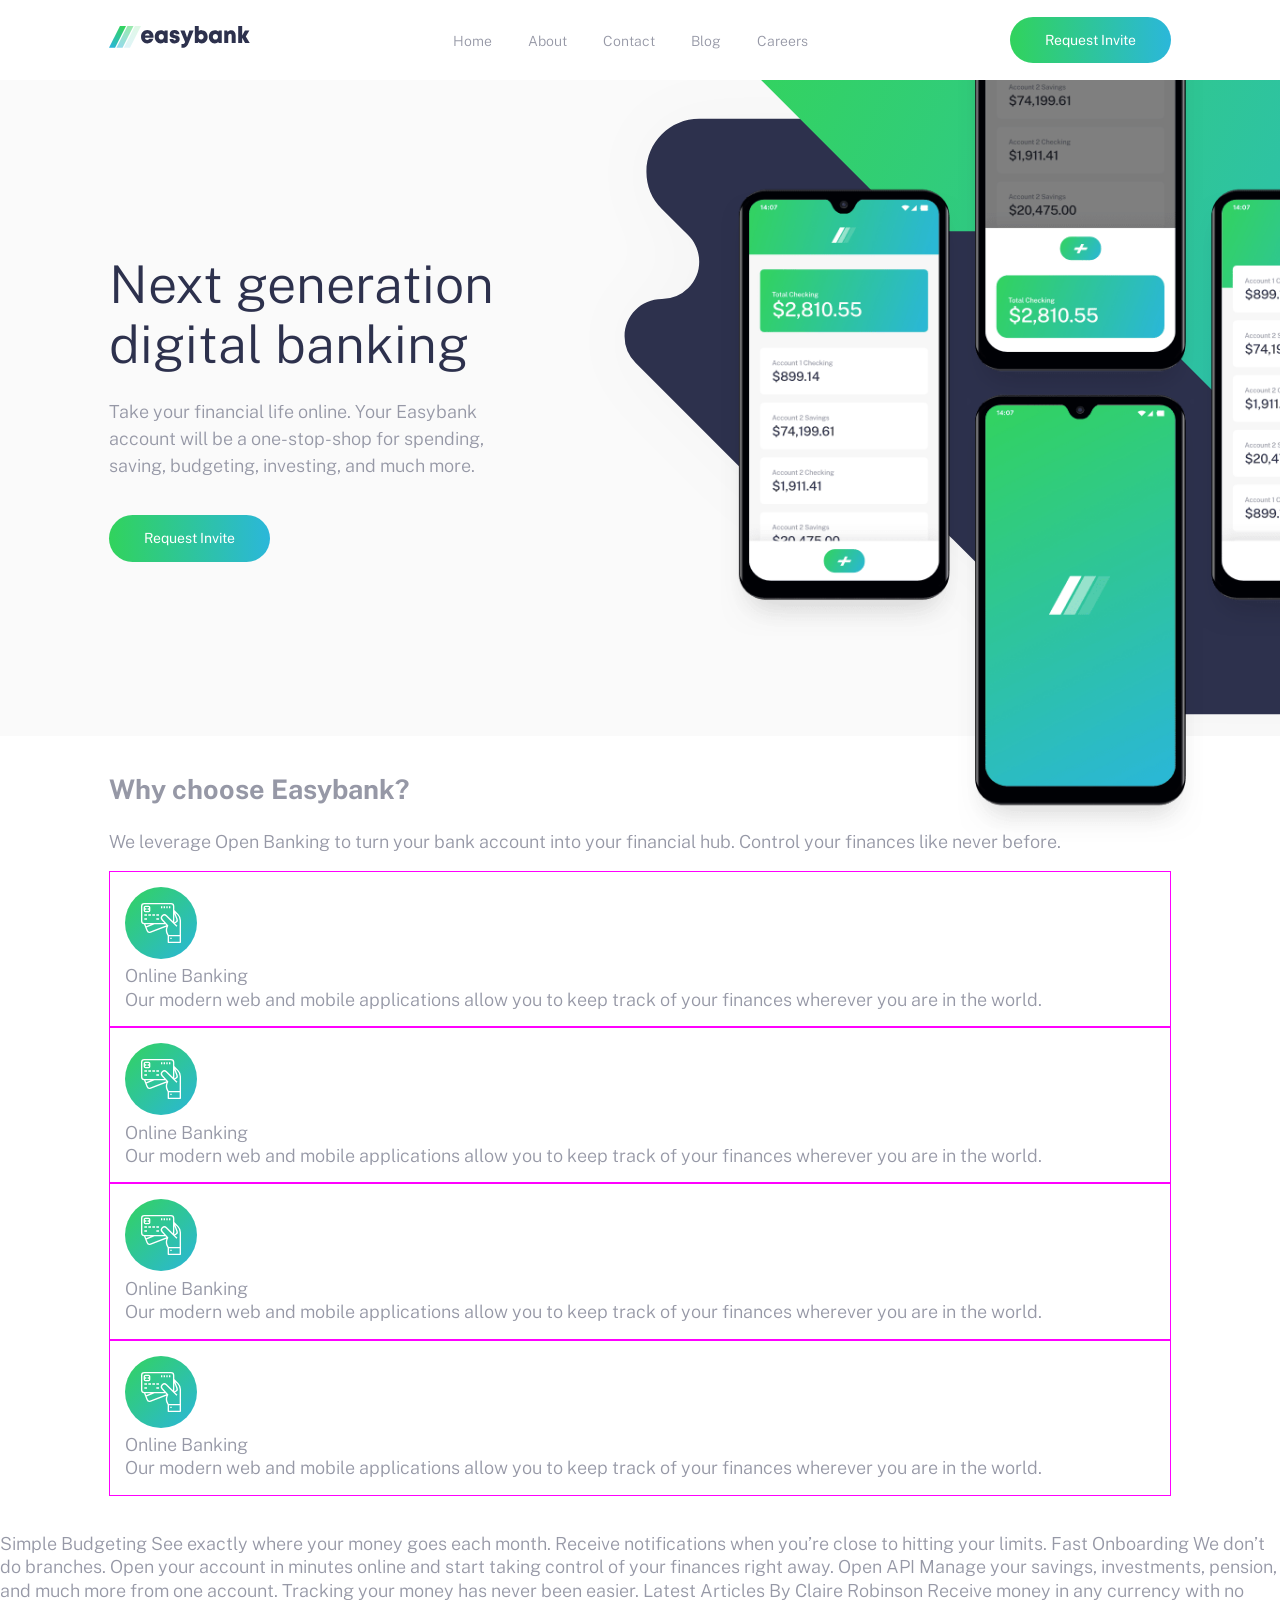
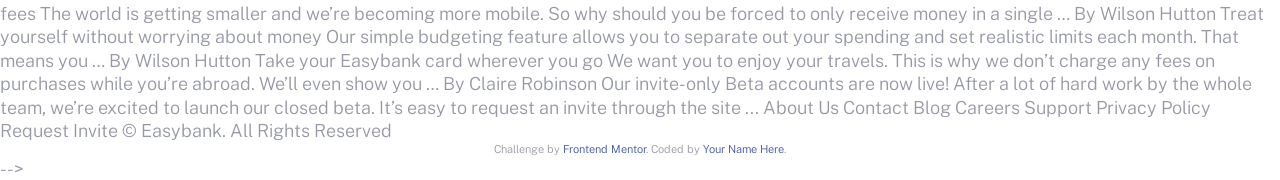
<file: index.html>
<!DOCTYPE html>
<html lang="en">
<head>
  <meta charset="UTF-8">
  <meta name="viewport" content="width=device-width, initial-scale=1.0"> <!-- displays site properly based on user's device -->

  <link rel="icon" type="image/png" sizes="32x32" href="./images/favicon-32x32.png">
  <link href="https://fonts.googleapis.com/css2?family=Public+Sans:wght@300;400&display=swap" rel="stylesheet">
  <link rel="stylesheet" href="./app/scss/style.css">
  <title>Frontend Mentor | Easybank landing page</title>

  <!-- Feel free to remove these styles or customise in your own stylesheet 👍 -->
  <style>
    .attribution { font-size: 11px; text-align: center; }
    .attribution a { color: hsl(228, 45%, 44%); }
  </style>
</head>
<body>

  <header class="header">
    <div class="overlay has-fade"></div>

    <nav class="container container--pall flex flex-jc-sb flex-ai-c">
      <a href="/" class="header__logo">
        <img src="images/logo.svg" alt="Easybank" />
      </a>

      <a id="btnHamburger" href="#" class="header__toggle hide-for-desktop">
        <span></span>
        <span></span>
        <span></span>
      </a>

      <div class="header__links hide-for-mobile">
        <a href="#">Home</a>
        <a href="#">About</a>
        <a href="#">Contact</a>
        <a href="#">Blog</a>
        <a href="#">Careers</a>   

      </div>

      <a href="#" class="button header__cta hide-for-mobile">Request Invite</a>
    </nav>

    <div class="header__menu has-fade">
      <a href="">Home</a>
      <a href="">About</a>
      <a href="">Contect</a>
      <a href="">Blog</a>
      <a href="">Careers</a>
    </div>
  </header>

  <section class="hero">
    <div class="container">
      <div class="hero__image"></div>
      <div class="hero__text container--pall">
        <h1>
          Next generation digital banking
        </h1>
        <p>
          Take your financial life online. Your Easybank account will be a one-stop-shop 
    for spending, saving, budgeting, investing, and much more.
        </p>
        <a href="#" class="button">Request Invite</a>
      </div>
    </div>
    
    </section> 

<section class="feature container container--pall">
  <h2>Why choose Easybank?</h2>
  <p>
    We leverage Open Banking to turn your bank account into your financial hub. Control 
  your finances like never before.
  </p>

  <div class="feature__grid">
    <div class="feature__item">
      <div class="feature__icon"><img src="/images/icon-online.svg"/></div>
        <div class="feature__title">
          Online Banking
        </div>
        <div class="feature__description">
          Our modern web and mobile applications allow you to keep track of your finances 
          wherever you are in the world.
        </div>      
    </div>
  </div>

  <div class="feature__grid">
    <div class="feature__item">
      <div class="feature__icon"><img src="/images/icon-online.svg"/></div>
        <div class="feature__title">
          Online Banking
        </div>
        <div class="feature__description">
          Our modern web and mobile applications allow you to keep track of your finances 
          wherever you are in the world.
        </div>      
    </div>
  </div>

  <div class="feature__grid">
    <div class="feature__item">
      <div class="feature__icon"><img src="/images/icon-online.svg"/></div>
        <div class="feature__title">
          Online Banking
        </div>
        <div class="feature__description">
          Our modern web and mobile applications allow you to keep track of your finances 
          wherever you are in the world.
        </div>      
    </div>
  </div>

  <div class="feature__grid">
    <div class="feature__item">
      <div class="feature__icon"><img src="/images/icon-online.svg"/></div>
        <div class="feature__title">
          Online Banking
        </div>
        <div class="feature__description">
          Our modern web and mobile applications allow you to keep track of your finances 
          wherever you are in the world.
        </div>      
    </div>
  </div>
</section>

  

  

  
  

  Simple Budgeting
  See exactly where your money goes each month. Receive notifications when you’re 
  close to hitting your limits.

  Fast Onboarding
  We don’t do branches. Open your account in minutes online and start taking control 
  of your finances right away.

  Open API
  Manage your savings, investments, pension, and much more from one account. Tracking 
  your money has never been easier.

  

  Latest Articles

  By Claire Robinson
  Receive money in any currency with no fees
  The world is getting smaller and we’re becoming more mobile. So why should you be 
  forced to only receive money in a single …

  By Wilson Hutton
  Treat yourself without worrying about money
  Our simple budgeting feature allows you to separate out your spending and set 
  realistic limits each month. That means you …

  By Wilson Hutton
  Take your Easybank card wherever you go
  We want you to enjoy your travels. This is why we don’t charge any fees on purchases 
  while you’re abroad. We’ll even show you …

  By Claire Robinson
  Our invite-only Beta accounts are now live!
  After a lot of hard work by the whole team, we’re excited to launch our closed beta. 
  It’s easy to request an invite through the site ...

  

  About Us
  Contact
  Blog
  Careers
  Support
  Privacy Policy

  Request Invite

  © Easybank. All Rights Reserved
  
  <div class="attribution">
    Challenge by <a href="https://www.frontendmentor.io?ref=challenge" target="_blank">Frontend Mentor</a>. 
    Coded by <a href="#">Your Name Here</a>.
  </div>

-->

  <script src="app/js/script.js"></script>
</body>
</html>
</file>
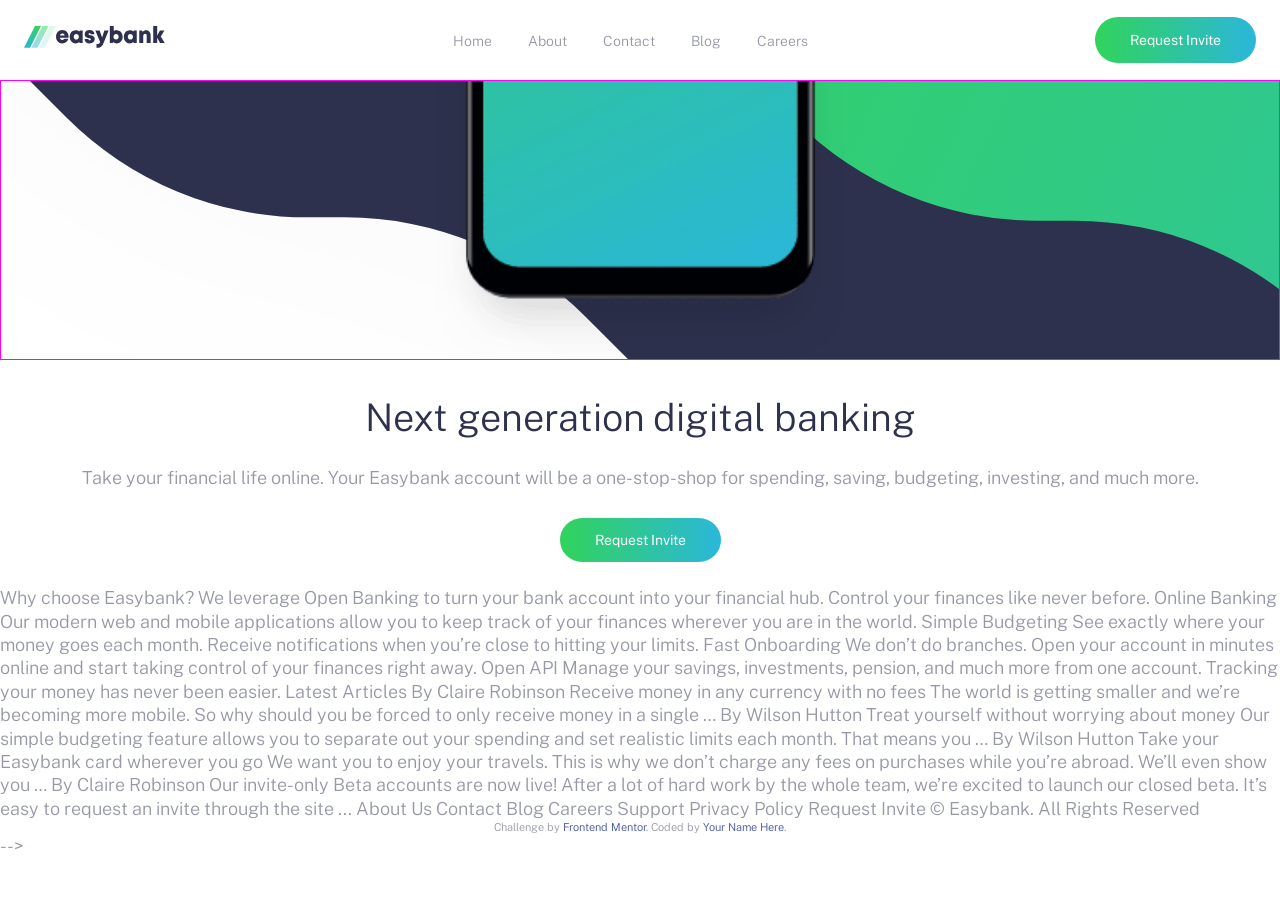
<file: ConnectWebsite/index.html>
<!DOCTYPE html>
<html lang="en">
<head>
  <meta charset="UTF-8">
  <meta name="viewport" content="width=device-width, initial-scale=1.0"> <!-- displays site properly based on user's device -->

  <link rel="icon" type="image/png" sizes="32x32" href="./images/favicon-32x32.png">
  <link href="https://fonts.googleapis.com/css2?family=Public+Sans:wght@300;400&display=swap" rel="stylesheet">
  <link rel="stylesheet" href="./app/scss/style.css">
  <title>Frontend Mentor | Easybank landing page</title>

  <!-- Feel free to remove these styles or customise in your own stylesheet 👍 -->
  <style>
    .attribution { font-size: 11px; text-align: center; }
    .attribution a { color: hsl(228, 45%, 44%); }
  </style>
</head>
<body>

  <header class="header">
    <div class="overlay has-fade"></div>

    <nav class="container flex flex-jc-sb flex-ai-c">
      <a href="/" class="header__logo">
        <img src="images/logo.svg" alt="Easybank" />
      </a>

      <a id="btnHamburger" href="#" class="header__toggle hide-for-desktop">
        <span></span>
        <span></span>
        <span></span>
      </a>

      <div class="header__links hide-for-mobile">
        <a href="#">Home</a>
        <a href="#">About</a>
        <a href="#">Contact</a>
        <a href="#">Blog</a>
        <a href="#">Careers</a>   

      </div>

      <a href="#" class="button header__cta hide-for-mobile">Request Invite</a>
    </nav>

    <div class="header__menu has-fade">
      <a href="">Home</a>
      <a href="">About</a>
      <a href="">Contect</a>
      <a href="">Blog</a>
      <a href="">Careers</a>
    </div>
  </header>

  <section class="hero">
    <div class="hero__image">

    </div>
    <div class="hero__text container">
      <h1>
        Next generation digital banking
      </h1>
      <p>
        Take your financial life online. Your Easybank account will be a one-stop-shop 
  for spending, saving, budgeting, investing, and much more.
      </p>
      <a href="#" class="button header__cta">Request Invite</a>
    </div>
    

  </section> 



  Why choose Easybank?

  We leverage Open Banking to turn your bank account into your financial hub. Control 
  your finances like never before.

  Online Banking
  Our modern web and mobile applications allow you to keep track of your finances 
  wherever you are in the world.

  Simple Budgeting
  See exactly where your money goes each month. Receive notifications when you’re 
  close to hitting your limits.

  Fast Onboarding
  We don’t do branches. Open your account in minutes online and start taking control 
  of your finances right away.

  Open API
  Manage your savings, investments, pension, and much more from one account. Tracking 
  your money has never been easier.

  

  Latest Articles

  By Claire Robinson
  Receive money in any currency with no fees
  The world is getting smaller and we’re becoming more mobile. So why should you be 
  forced to only receive money in a single …

  By Wilson Hutton
  Treat yourself without worrying about money
  Our simple budgeting feature allows you to separate out your spending and set 
  realistic limits each month. That means you …

  By Wilson Hutton
  Take your Easybank card wherever you go
  We want you to enjoy your travels. This is why we don’t charge any fees on purchases 
  while you’re abroad. We’ll even show you …

  By Claire Robinson
  Our invite-only Beta accounts are now live!
  After a lot of hard work by the whole team, we’re excited to launch our closed beta. 
  It’s easy to request an invite through the site ...

  

  About Us
  Contact
  Blog
  Careers
  Support
  Privacy Policy

  Request Invite

  © Easybank. All Rights Reserved
  
  <div class="attribution">
    Challenge by <a href="https://www.frontendmentor.io?ref=challenge" target="_blank">Frontend Mentor</a>. 
    Coded by <a href="#">Your Name Here</a>.
  </div>

-->

  <script src="app/js/script.js"></script>
</body>
</html>
</file>
<file: app/scss/style.css>
.has-fade {
  visibility: hidden;
}

@-webkit-keyframes fade-in {
  from {
    visibility: hidden;
    opacity: 0;
  }
  1% {
    visibility: visible;
    opacity: 0;
  }
  to {
    visibility: visible;
    opacity: 1;
  }
}

@keyframes fade-in {
  from {
    visibility: hidden;
    opacity: 0;
  }
  1% {
    visibility: visible;
    opacity: 0;
  }
  to {
    visibility: visible;
    opacity: 1;
  }
}

.fade-in {
  -webkit-animation: fade-in 200ms ease-in-out forwards;
          animation: fade-in 200ms ease-in-out forwards;
}

@-webkit-keyframes fade-out {
  from {
    visibility: visible;
    opacity: 1;
  }
  99% {
    visibility: visible;
    opacity: 0;
  }
  to {
    visibility: hidden;
    opacity: 0;
  }
}

@keyframes fade-out {
  from {
    visibility: visible;
    opacity: 1;
  }
  99% {
    visibility: visible;
    opacity: 0;
  }
  to {
    visibility: hidden;
    opacity: 0;
  }
}

.fade-out {
  -webkit-animation: fade-out 200ms ease-in-out forwards;
          animation: fade-out 200ms ease-in-out forwards;
}

html {
  font-size: 100%;
  -webkit-box-sizing: border-box;
          box-sizing: border-box;
}

*, *::before, *::after {
  -webkit-box-sizing: inherit;
          box-sizing: inherit;
}

body {
  margin: 0;
  padding: 0;
  font-family: 'Public Sans', sans-serif;
  font-size: 1.125rem;
  font-weight: 300;
  color: #9698a6;
  line-height: 1.3;
}

body.noscroll {
  overflow: hidden;
}

@media (min-width: 64em) {
  body {
    font-size: 1.125rem;
  }
}

h1, h2, h3 {
  margin-top: 0;
}

a, a:visited, a:hover {
  text-decoration: none;
}

.container {
  max-width: 69.375rem;
  margin: 0 auto;
}

.container--pall {
  padding-top: 2.25rem;
  padding-right: 1.5rem;
  padding-bottom: 2.25rem;
  padding-left: 1.5rem;
}

.container--py {
  padding-top: 2.25rem;
  padding-bottom: 2.25rem;
}

.container--px {
  padding-right: 1.5rem;
  padding-left: 1.5rem;
}

.container--pt {
  padding-top: 2.25rem;
}

.container--pr {
  padding-right: 1.5rem;
}

.container--pb {
  padding-bottom: 2.25rem;
}

.container--pl {
  padding-left: 1.5rem;
}

.flex {
  display: -webkit-box;
  display: -ms-flexbox;
  display: flex;
}

.flex-jc-sb {
  -webkit-box-pack: justify;
      -ms-flex-pack: justify;
          justify-content: space-between;
}

.flex-jc-c {
  -webkit-box-pack: center;
      -ms-flex-pack: center;
          justify-content: center;
}

.flex-ai-c {
  -webkit-box-align: center;
      -ms-flex-align: center;
          align-items: center;
}

button, .button {
  padding: 0.875rem 2.1875rem;
  background: -webkit-gradient(linear, left top, right top, from(#31d35c), to(#2bb7da));
  background: linear-gradient(to right, #31d35c, #2bb7da);
  border-radius: 50px;
  border: 0;
  cursor: pointer;
  color: white;
  font-weight: 400;
  font-size: 0.875rem;
  -webkit-transition: opacity 300ms ease-in-out;
  transition: opacity 300ms ease-in-out;
  display: inline-block;
}

@media (max-width: 63.9375em) {
  .hide-for-mobile {
    display: none;
  }
}

@media (min-width: 64em) {
  .hide-for-desktop {
    display: none;
  }
}

.header.open .header__toggle > span:first-child {
  -webkit-transform: rotate(45deg);
          transform: rotate(45deg);
}

.header.open .header__toggle > span:nth-child(2) {
  opacity: 0;
}

.header.open .header__toggle > span:last-child {
  -webkit-transform: rotate(-45deg);
          transform: rotate(-45deg);
}

.header .overlay {
  opacity: 0;
  position: fixed;
  top: 0px;
  right: 0px;
  bottom: 0px;
  left: 0px;
  background-image: -webkit-gradient(linear, left top, left bottom, from(#2d314d), to(transparent));
  background-image: linear-gradient(#2d314d, transparent);
}

.header nav {
  position: relative;
  background-color: white;
  padding-top: 1.0625rem;
  padding-bottom: 1.0625rem;
}

.header__logo img {
  width: 8.8125rem;
  height: 1.375rem;
}

.header__toggle span {
  display: block;
  width: 26px;
  height: 2px;
  background-color: #2d314d;
  -webkit-transition: all 300ms ease-in-out;
  transition: all 300ms ease-in-out;
  -webkit-transform-origin: 3px 1px;
          transform-origin: 3px 1px;
}

.header__toggle span:not(:last-child) {
  margin-bottom: 5px;
}

.header__menu {
  background: white;
  margin-top: 1.5rem;
  padding: 1.625rem;
  border-radius: 5px;
  position: absolute;
  width: calc(100% - 3rem);
  left: 50%;
  -webkit-transform: translateX(-50%);
          transform: translateX(-50%);
}

.header__menu a {
  display: block;
  color: #2d314d;
  padding: 0.625rem;
  text-align: center;
}

.header__links a {
  position: relative;
  font-size: 0.875rem;
  color: #9698a6;
  -webkit-transition: color 300ms ease-in-out;
  transition: color 300ms ease-in-out;
}

.header__links a:not(:last-child) {
  margin-right: 32px;
}

.header__links a::before {
  content: "";
  display: block;
  position: absolute;
  height: 5px;
  left: 0;
  right: 0;
  bottom: -30px;
  background: -webkit-gradient(linear, left top, right top, from(#31d35c), to(#2bb7da));
  background: linear-gradient(to right, #31d35c, #2bb7da);
  opacity: 0;
  -webkit-transition: opacity 300ms ease-in-out;
  transition: opacity 300ms ease-in-out;
}

.header__links a:hover {
  color: #2d314d;
}

.header__links a:hover::before {
  opacity: 1;
}

.hero {
  background-color: #fafafa;
}

@media (min-width: 64em) {
  .hero .container {
    display: -webkit-box;
    display: -ms-flexbox;
    display: flex;
    -webkit-box-align: center;
        -ms-flex-align: center;
            align-items: center;
  }
}

.hero__image {
  position: relative;
  background-image: url("/images/bg-intro-mobile.svg");
  background-size: cover;
  background-repeat: no-repeat;
  background-position: center center;
  min-height: 17.5rem;
}

@media (min-width: 40em) {
  .hero__image {
    min-height: 25rem;
  }
}

@media (min-width: 64em) {
  .hero__image {
    -webkit-box-flex: 3;
        -ms-flex: 3;
            flex: 3;
    -webkit-box-ordinal-group: 3;
        -ms-flex-order: 2;
            order: 2;
    height: 41rem;
    background-image: none;
  }
}

.hero__image::after {
  content: "";
  position: absolute;
  width: 100%;
  height: 100%;
  background-image: url("/images/image-mockups.png");
  background-size: 93%;
  background-repeat: no-repeat;
  background-position: center bottom;
}

@media (min-width: 40em) {
  .hero__image::after {
    background-size: 52%;
    background-position: center 60%;
  }
}

@media (min-width: 64em) {
  .hero__image::after {
    width: 120%;
    height: 122%;
    background-size: 94%;
    background-position: center 150%;
    left: 22%;
  }
}

.hero__image::before {
  content: "";
  position: absolute;
  width: 100%;
  height: 100%;
  background-image: url("/images/bg-intro-desktop.svg");
  background-size: 93%;
  background-repeat: no-repeat;
  background-position: center bottom;
}

@media (min-width: 64em) {
  .hero__image::before {
    width: 150%;
    background-size: 122%;
    background-position: 0% 83%;
  }
}

.hero__text {
  text-align: center;
}

@media (min-width: 64em) {
  .hero__text {
    -webkit-box-flex: 2;
        -ms-flex: 2;
            flex: 2;
    -webkit-box-ordinal-group: 2;
        -ms-flex-order: 1;
            order: 1;
    text-align: left;
  }
}

.hero__text h1 {
  font-weight: 300;
  font-size: 2.375rem;
  line-height: 1.15;
  color: #2d314d;
  margin-bottom: 1.5rem;
}

@media (min-width: 64em) {
  .hero__text h1 {
    font-size: 3.25rem;
  }
}

.hero__text p {
  line-height: 1.5;
  margin-bottom: 2.25rem;
}

@media (min-width: 64em) {
  .feature__grid {
    display: -webkit-box;
    display: -ms-flexbox;
    display: flex;
  }
}

.feature__item {
  border: 1px solid magenta;
  padding: 0.9375rem;
}

@media (min-width: 64em) {
  .feature__item {
    -webkit-box-flex: 1;
        -ms-flex: 1;
            flex: 1;
  }
}
/*# sourceMappingURL=style.css.map */
</file>
<file: ConnectWebsite/app/scss/style.css>
.has-fade {
  visibility: hidden;
}

@-webkit-keyframes fade-in {
  from {
    visibility: hidden;
    opacity: 0;
  }
  1% {
    visibility: visible;
    opacity: 0;
  }
  to {
    visibility: visible;
    opacity: 1;
  }
}

@keyframes fade-in {
  from {
    visibility: hidden;
    opacity: 0;
  }
  1% {
    visibility: visible;
    opacity: 0;
  }
  to {
    visibility: visible;
    opacity: 1;
  }
}

.fade-in {
  -webkit-animation: fade-in 200ms ease-in-out forwards;
          animation: fade-in 200ms ease-in-out forwards;
}

@-webkit-keyframes fade-out {
  from {
    visibility: visible;
    opacity: 1;
  }
  99% {
    visibility: visible;
    opacity: 0;
  }
  to {
    visibility: hidden;
    opacity: 0;
  }
}

@keyframes fade-out {
  from {
    visibility: visible;
    opacity: 1;
  }
  99% {
    visibility: visible;
    opacity: 0;
  }
  to {
    visibility: hidden;
    opacity: 0;
  }
}

.fade-out {
  -webkit-animation: fade-out 200ms ease-in-out forwards;
          animation: fade-out 200ms ease-in-out forwards;
}

html {
  font-size: 100%;
  -webkit-box-sizing: border-box;
          box-sizing: border-box;
}

*, *::before, *::after {
  -webkit-box-sizing: inherit;
          box-sizing: inherit;
}

body {
  margin: 0;
  padding: 0;
  font-family: 'Public Sans', sans-serif;
  font-size: 1.125rem;
  font-weight: 300;
  color: #9698a6;
  line-height: 1.3;
}

body.noscroll {
  overflow: hidden;
}

h1, h2, h3 {
  margin-top: 0;
}

a, a:visited, a:hover {
  text-decoration: none;
}

.container {
  padding-top: 2.25rem;
  padding-right: 1.5rem;
  padding-bottom: 2.25rem;
  padding-left: 1.5rem;
}

.flex {
  display: -webkit-box;
  display: -ms-flexbox;
  display: flex;
}

.flex-jc-sb {
  -webkit-box-pack: justify;
      -ms-flex-pack: justify;
          justify-content: space-between;
}

.flex-jc-c {
  -webkit-box-pack: center;
      -ms-flex-pack: center;
          justify-content: center;
}

.flex-ai-c {
  -webkit-box-align: center;
      -ms-flex-align: center;
          align-items: center;
}

button, .button {
  padding: 0.875rem 2.1875rem;
  background: -webkit-gradient(linear, left top, right top, from(#31d35c), to(#2bb7da));
  background: linear-gradient(to right, #31d35c, #2bb7da);
  border-radius: 50px;
  border: 0;
  cursor: pointer;
  color: white;
  font-weight: 400;
}

@media (max-width: 63.9375em) {
  .hide-for-mobile {
    display: none;
  }
}

@media (min-width: 64em) {
  .hide-for-desktop {
    display: none;
  }
}

.header.open .header__toggle > span:first-child {
  -webkit-transform: rotate(45deg);
          transform: rotate(45deg);
}

.header.open .header__toggle > span:nth-child(2) {
  opacity: 0;
}

.header.open .header__toggle > span:last-child {
  -webkit-transform: rotate(-45deg);
          transform: rotate(-45deg);
}

.header .overlay {
  opacity: 0;
  position: fixed;
  top: 0px;
  right: 0px;
  bottom: 0px;
  left: 0px;
  background-image: -webkit-gradient(linear, left top, left bottom, from(#2d314d), to(transparent));
  background-image: linear-gradient(#2d314d, transparent);
}

.header nav {
  position: relative;
  background-color: white;
  padding-top: 1.0625rem;
  padding-bottom: 1.0625rem;
}

.header__logo img {
  width: 8.8125rem;
  height: 1.375rem;
}

.header__toggle span {
  display: block;
  width: 26px;
  height: 2px;
  background-color: #2d314d;
  -webkit-transition: all 300ms ease-in-out;
  transition: all 300ms ease-in-out;
  -webkit-transform-origin: 3px 1px;
          transform-origin: 3px 1px;
}

.header__toggle span:not(:last-child) {
  margin-bottom: 5px;
}

.header__menu {
  background: white;
  margin-top: 1.5rem;
  padding: 1.625rem;
  border-radius: 5px;
  position: absolute;
  width: calc(100% - 3rem);
  left: 50%;
  -webkit-transform: translateX(-50%);
          transform: translateX(-50%);
}

.header__menu a {
  display: block;
  color: #2d314d;
  padding: 0.625rem;
  text-align: center;
}

.header__links a {
  position: relative;
  font-size: 0.875rem;
  color: #9698a6;
  -webkit-transition: color 300ms ease-in-out;
  transition: color 300ms ease-in-out;
}

.header__links a:not(:last-child) {
  margin-right: 32px;
}

.header__links a::before {
  content: "";
  display: block;
  position: absolute;
  height: 5px;
  left: 0;
  right: 0;
  bottom: -30px;
  background: -webkit-gradient(linear, left top, right top, from(#31d35c), to(#2bb7da));
  background: linear-gradient(to right, #31d35c, #2bb7da);
  opacity: 0;
  -webkit-transition: opacity 300ms ease-in-out;
  transition: opacity 300ms ease-in-out;
}

.header__links a:hover {
  color: #2d314d;
}

.header__links a:hover::before {
  opacity: 1;
}

.header__cta {
  font-size: 0.875rem;
  color: white;
  -webkit-transition: opacity 300ms ease-in-out;
  transition: opacity 300ms ease-in-out;
}

.header__cta:hover {
  opacity: 0.75;
}

.hero__image {
  border: 1px solid magenta;
  position: relative;
  background-image: url("/images/bg-intro-mobile.svg");
  background-size: cover;
  background-repeat: no-repeat;
  background-position: center center;
  min-height: 17.5rem;
}

.hero__image::before {
  content: "";
  position: absolute;
  width: 100%;
  height: 100%;
  background-image: url("/images/image-mockups.png");
  background-size: 93%;
  background-repeat: no-repeat;
  background-position: center bottom;
}

.hero__text {
  text-align: center;
}

.hero__text h1 {
  font-weight: 300;
  font-size: 2.375rem;
  line-height: 1.15;
  color: #2d314d;
  margin-bottom: 1.5rem;
}

.hero__text p {
  line-height: 1.5;
  margin-bottom: 2.25rem;
}
/*# sourceMappingURL=style.css.map */
</file>
